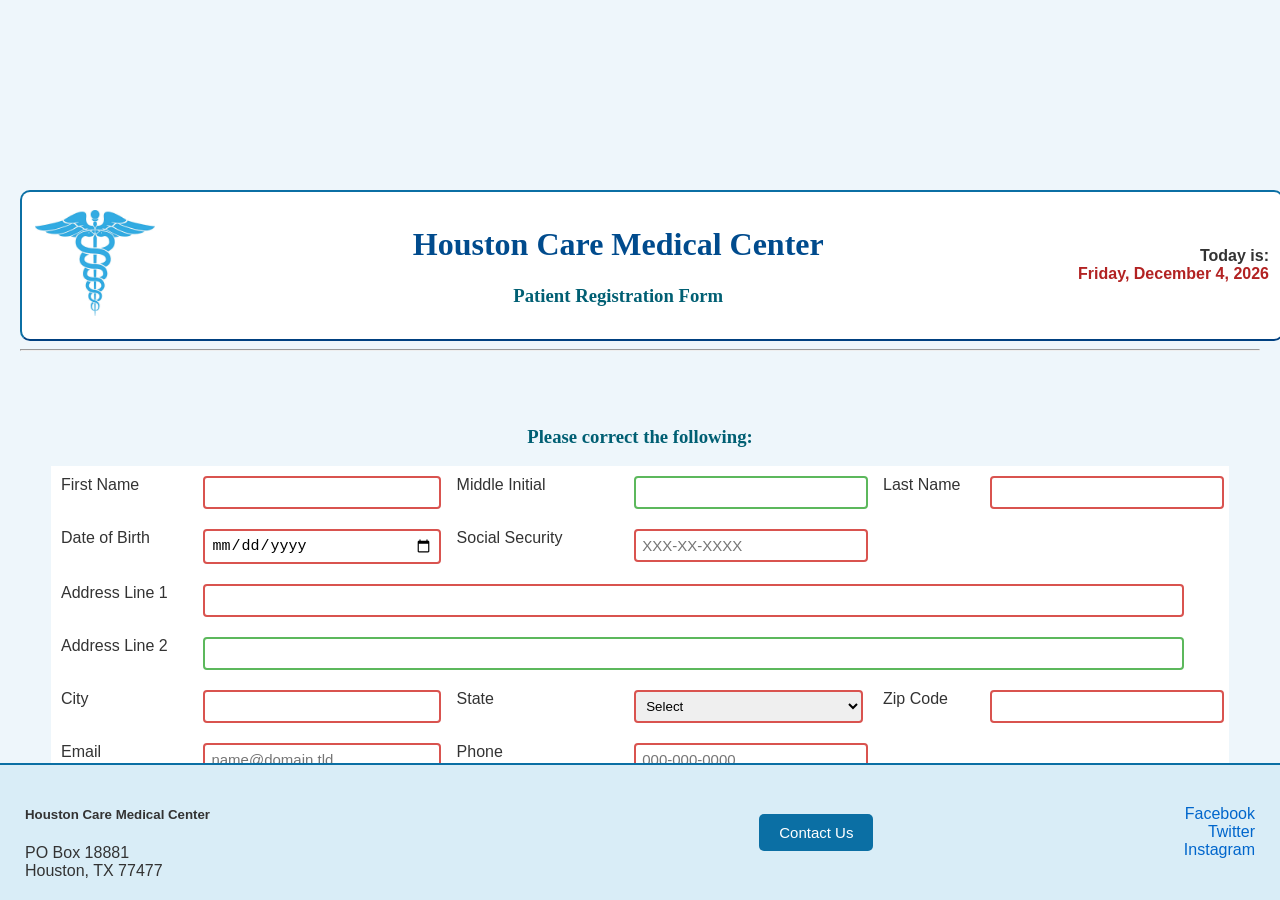
<file: index.html>
<!DOCTYPE html>
<html lang="en">
<head>
  <meta charset="UTF-8">
  <meta name="viewport" content="width=device-width, initial-scale=1.0">
  <title>Redirecting...</title>

  <!-- Auto redirect after page loads -->
  <meta http-equiv="refresh" content="0; url=patientform.html">
</head>

<body>
  <p>If you are not redirected automatically, click here:</p>
  <a href="patientform.html">Go to Patient Registration Form</a>
</body>
</html>
</file>
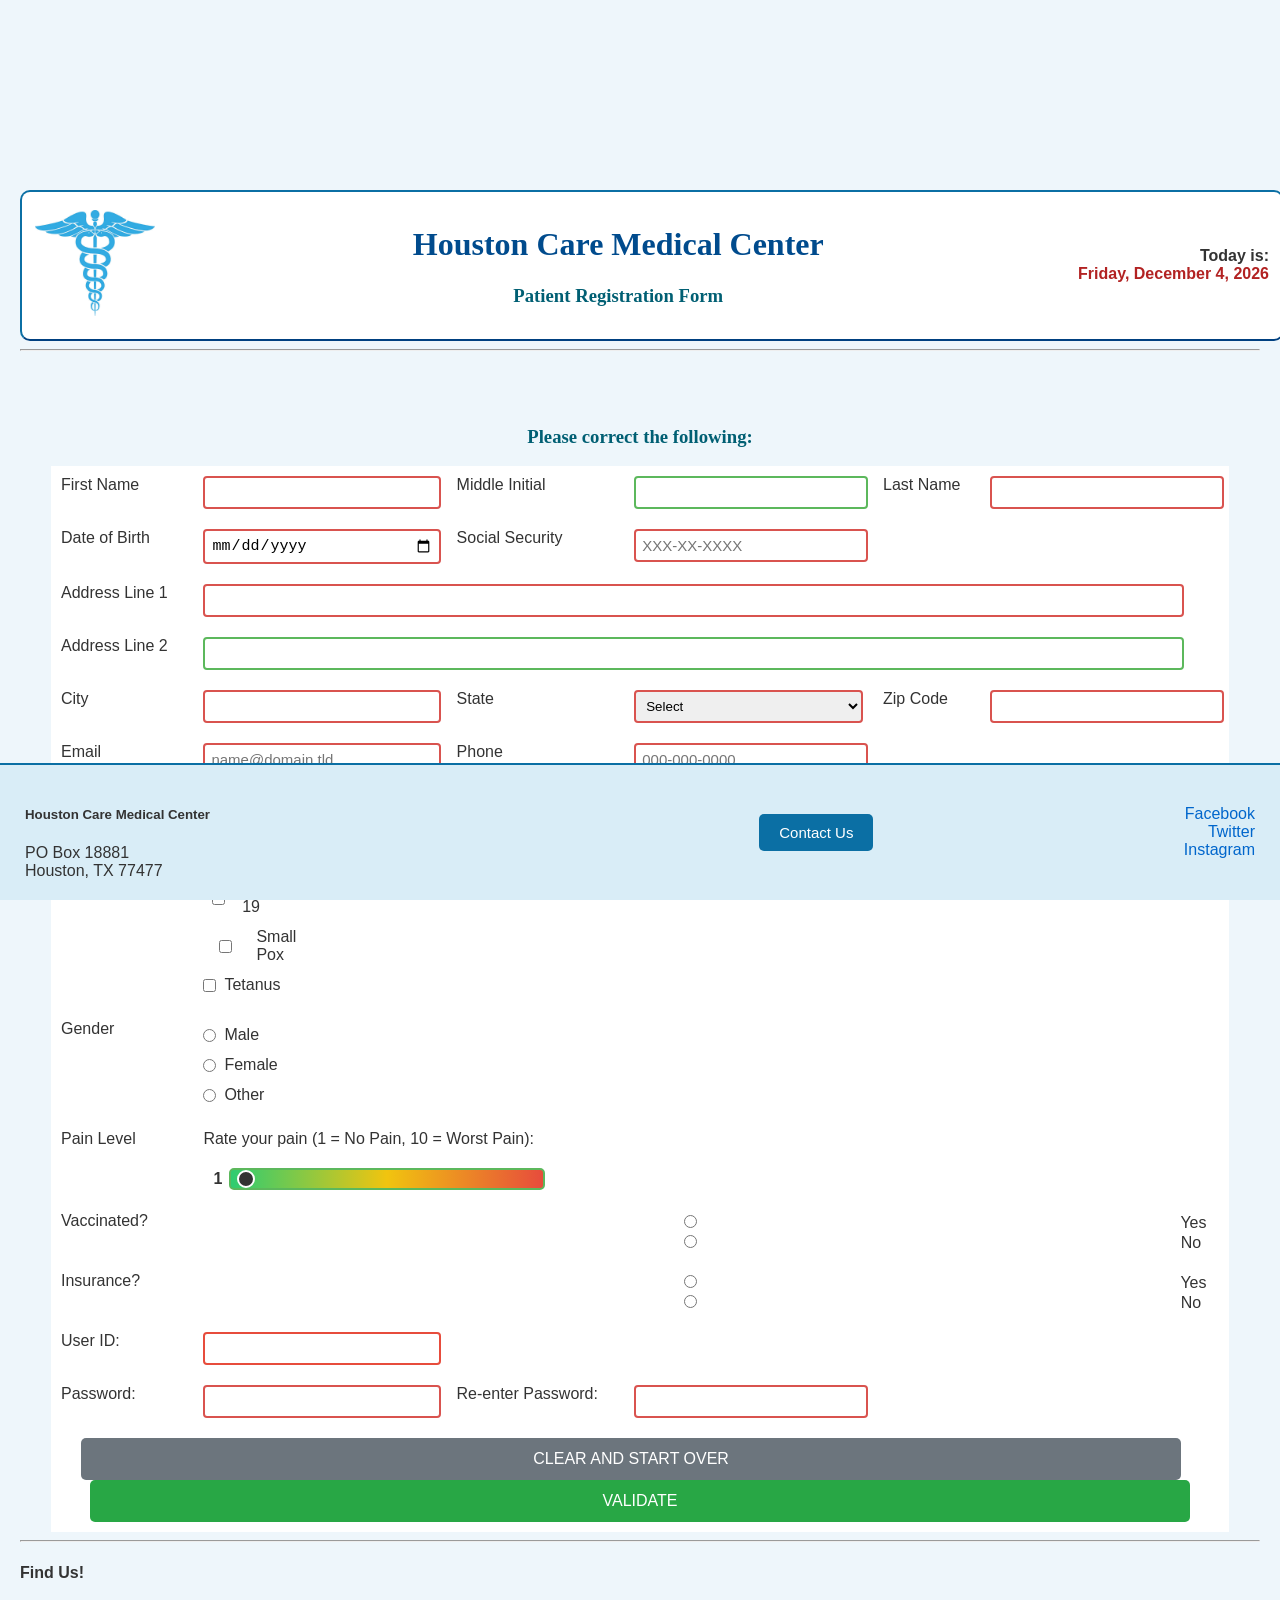
<file: patientform.html>
<!DOCTYPE html>
<html lang="en">
<head>
 
  <meta charset="utf-8">
  <meta name="viewport" content="width=device-width, initial-scale=1.0">

  <title>Patient Registration Form</title>
  <link rel="stylesheet" href="newstyle.css" type="text/css" />
  <script src="script.js"></script>
 <script>
function setCookie(cname,cvalue,exdays) {
  const d = new Date();
  d.setTime(d.getTime() + (exdays*24*60*60*1000));
  let expires = "expires=" + d.toUTCString();
  document.cookie = cname + "=" + cvalue + ";" + expires + ";path=/";
}

function getCookie(cname) {
  let name = cname + "=";
  let decodedCookie = decodeURIComponent(document.cookie);
  let ca = decodedCookie.split(';');
  for(let i = 0; i < ca.length; i++) {
    let c = ca[i];
    while (c.charAt(0) == ' ') {
      c = c.substring(1);
    }
    if (c.indexOf(name) == 0) {
      return c.substring(name.length, c.length);
    }
  }
  return "";
}
function checkCookie() {
  let user = getCookie("userid");
  if (user != "") {
    alert("Welcome back " + user);
  } else {
     user = prompt("Please enter your name:","");
     if (user != "" && user != null) {
       setCookie("userid", user, 30);
     }
  }
}
</script>
</head>
<body>
 <header id ="header"> 
  <table width="100%">
    <tr>
      <td width="20%">
        <img src="Customlogo.png" alt="Medical Logo" width="120">
      </td>
      <td align="center">
        <h1>Houston Care Medical Center</h1>
        <h3>Patient Registration Form</h3>
      </td>
      <td align="right">
        <strong>Today is:</strong><br>
        <span id="today"></span>
      </td>
    </tr>
  </table>
 </header>
  <hr> 

  <div id="main">
    
    <form action="thanks.html" method="get" onsubmit="return reviewForm();">
     
      <div id="errorMessages"></div>
      <table class="formTable">
        <tr>
          <td><label for="firstname">First Name</label></td>
          <td>
            <input type="text" name="firstname" id="firstname" maxlength="30" required 
             onblur="saveField('firstname')">
          </td>

          <td><label for="middle">Middle Initial</label></td>
          <td>
            <input type="text" name="middle" id="middle" maxlength="1" size="1"
             onblur="saveField('middle')">
          </td>

          <td><label for="lastname">Last Name</label></td>
          <td>
            <input type="text" name="lastname" id="lastname" maxlength="30" required
             onblur="saveField('lastname')">
          </td>
        </tr>

        <tr>
          <td><label for="dob">Date of Birth</label></td>
          <td>
            <input type="date" name="dob" id="dob" required
             onblur="saveField('dob')">
          </td>

          <td><label for="ssn">Social Security</label></td>
          <td>
            <input type="text" name="ssn" id="ssn" maxlength="11" placeholder="XXX-XX-XXXX" required>
           
          </td>
        </tr>

        <tr>
          <td><label for="address1">Address Line 1</label></td>
          <td colspan="5">
            <input type="text" name="address1" id="address1" maxlength="30" size="60" required
             onblur="saveField('address1')">
          </td>
        </tr>

        <tr>
          <td><label for="address2">Address Line 2</label></td>
          <td colspan="5">
            <input type="text" name="address2" id="address2" maxlength="30" size="60"
             onblur="saveField('address2')">
          </td>
        </tr>

        <tr>
          <td><label for="city">City</label></td>
          <td>
            <input type="text" name="city" id="city" maxlength="30" required
             onblur="saveField('city')">
          </td>

          <td><label for="state">State</label></td>
          <td>
            <select name="state" id="state" required onchange="saveField('state')">
              <option value="">Select</option>
              <option>AL</option><option>AK</option><option>AZ</option><option>AR</option>
              <option>CA</option><option>CO</option><option>CT</option><option>DE</option>
              <option>FL</option><option>GA</option><option>HI</option><option>ID</option>
              <option>IL</option><option>IN</option><option>IA</option><option>KS</option>
              <option>KY</option><option>LA</option><option>ME</option><option>MD</option>
              <option>MA</option><option>MI</option><option>MN</option><option>MS</option>
              <option>MO</option><option>MT</option><option>NE</option><option>NV</option>
              <option>NH</option><option>NJ</option><option>NM</option><option>NY</option>
              <option>NC</option><option>ND</option><option>OH</option><option>OK</option>
              <option>OR</option><option>PA</option><option>RI</option><option>SC</option>
              <option>SD</option><option>TN</option><option>TX</option><option>UT</option>
              <option>VT</option><option>VA</option><option>WA</option><option>WV</option>
              <option>WI</option><option>WY</option><option>DC</option><option>PR</option>
            </select>
          </td>
          <td><label for="zipcode">Zip Code</label></td>
          <td>
            <input type="text" name="zipcode" id="zipcode" maxlength="10" required
             onblur="saveField('zipcode')">
          </td>
        </tr>

        <tr>
          <td><label for="email">Email</label></td>
          <td>
            <input type="email" name="email" id="email" placeholder="name@domain.tld" required
             onblur="saveField('email')">
          </td>

          <td><label for="phone">Phone</label></td>
          <td>
            <input type="tel" id="phone" name="phone" placeholder="000-000-0000" pattern="^\d{3}-\d{3}-\d{4}$" required
             onblur="saveField('phone')">
          </td>
        </tr>

       <tr>
    <td>Medical History</td>
    <td colspan="5">
        <label class="option">
            <input type="checkbox" name="history[]" id="history_chickenpox"
                   value="chicken_pox" onclick="saveHistory()">
            Chicken Pox
        </label><br>

        <label class="option">
            <input type="checkbox" name="history[]" id="history_measles"
                   value="measles" onclick="saveHistory()">
            Measles
        </label><br>

        <label class="option">
            <input type="checkbox" name="history[]" id="history_covid"
                   value="covid19" onclick="saveHistory()">
            COVID-19
        </label><br>

        <label class="option">
            <input type="checkbox" name="history[]" id="history_smallpox"
                   value="small_pox" onclick="saveHistory()">
            Small Pox
        </label><br>

        <label class="option">
            <input type="checkbox" name="history[]" id="history_tetanus"
                   value="tetanus" onclick="saveHistory()">
            Tetanus
        </label>
    </td>
</tr>

     <tr>
    <td>Gender</td>
    <td colspan="5">
        <label class="option">
            <input type="radio" name="gender" id="gender_male"
                   value="male" onclick="saveRadio('gender')">
            Male
        </label><br>

        <label class="option">
            <input type="radio" name="gender" id="gender_female"
                   value="female" onclick="saveRadio('gender')">
            Female
        </label><br>

        <label class="option">
            <input type="radio" name="gender" id="gender_other"
                   value="other" onclick="saveRadio('gender')">
            Other
        </label>
    </td>
</tr>
        <tr>
          <td>Pain Level</td>
          <td colspan="5">
            <label for="pain">Rate your pain (1 = No Pain, 10 = Worst Pain):</label><br><br>
            <span id="rangeValue">1</span>
            <input type="range" id="pain" name="pain" min="1" max="10" value="1"
                   style="width: 100%; max-width: 300px; vertical-align: middle;"
          oninput="document.getElementById('rangeValue').textContent=this.value;saveField('pain');">
          </td>
        </tr>

        <tr>
          <td>Vaccinated?</td>
          <td colspan="5">
            <input type="radio" name="vaccine" id="vaccine_yes" value="yes"onclick="saveRadio('vaccine')"> <label for="vaccine_yes">Yes</label>
            <input type="radio" name="vaccine" id="vaccine_no" value="no"onclick="saveRadio('vaccine')"> <label for="vaccine_no">No</label>
          </td>
        </tr>

        <tr>
          <td>Insurance?</td>
          <td colspan="5">
            <input type="radio" name="insurance" id="insurance_yes" value="yes"onclick="saveRadio('insurance')"> <label for="insurance_yes">Yes</label>
            <input type="radio" name="insurance" id="insurance_no" value="no"onclick="saveRadio('insurance')"> <label for="insurance_no">No</label>
          </td>
        </tr>

        <tr>
          <td><label for="userid">User ID:</label></td>
          <td>
            <input type="text" id="userid" name="userid" minlength="4" maxlength="15" required
             onblur="saveField('userid')">
          </td>
        </tr>
              
        <tr>
          <td><label for="password">Password:</label></td>
          <td>
            <input type="password" id="password" name="password" minlength="8" maxlength="20" required
                   pattern="(?=.*[a-z])(?=.*[A-Z])(?=.*\d)(?=.*[!@#%^&*()\-\_=+\\\/><.,`~]).{8,20}"
                   title="8-20 chars, 1 uppercase, 1 lowercase, 1 number, 1 special character (no quotes)">
          </td>
   
          <td><label for="password_confirm">Re-enter Password:</label></td>
          <td>
            <input type="password" id="password_confirm" name="password_confirm" minlength="8" maxlength="20" required>
          </td>
        </tr>
<!--For validation-->
        <tr>
          <td colspan="6" align="center">
            <input type="reset" value="CLEAR AND START OVER">
            &nbsp;&nbsp;&nbsp;
            <input type="button" id = "ValidateBtn" value="VALIDATE" onclick = "validateForm()">
            <input type="submit" id="submitBtn"  value="SUBMIT" disabled style="display:none;">
          </td>
        </tr>
        <h3>Please correct the following:</h3>
      </table>
    </form>
  </div>
 <hr>

    <h4>Find Us!</h4>

    <iframe
        src="https://www.google.com/maps/search/Uh%21Meda%3F/"
        width="500"
        height="300"
        style="border:0;"
        allowfullscreen
        loading="lazy">
    </iframe>
  <hr>
  <div id="footer">
    <table width="100%">
      <tr>
        <td>
          <h5>Houston Care Medical Center</h5>
          PO Box 18881<br>
          Houston, TX 77477
        </td>

        <td align="center">
          <button onclick="window.location.href='https://www.google.com'">Contact Us</button>
        </td>

        <td align="right">
          <a href="https://facebook.com">Facebook</a><br>
          <a href="https://twitter.com">Twitter</a><br>
          <a href="https://instagram.com">Instagram</a>
        </td>
      </tr>
    </table>
  </div>

</body>
</html>
</file>
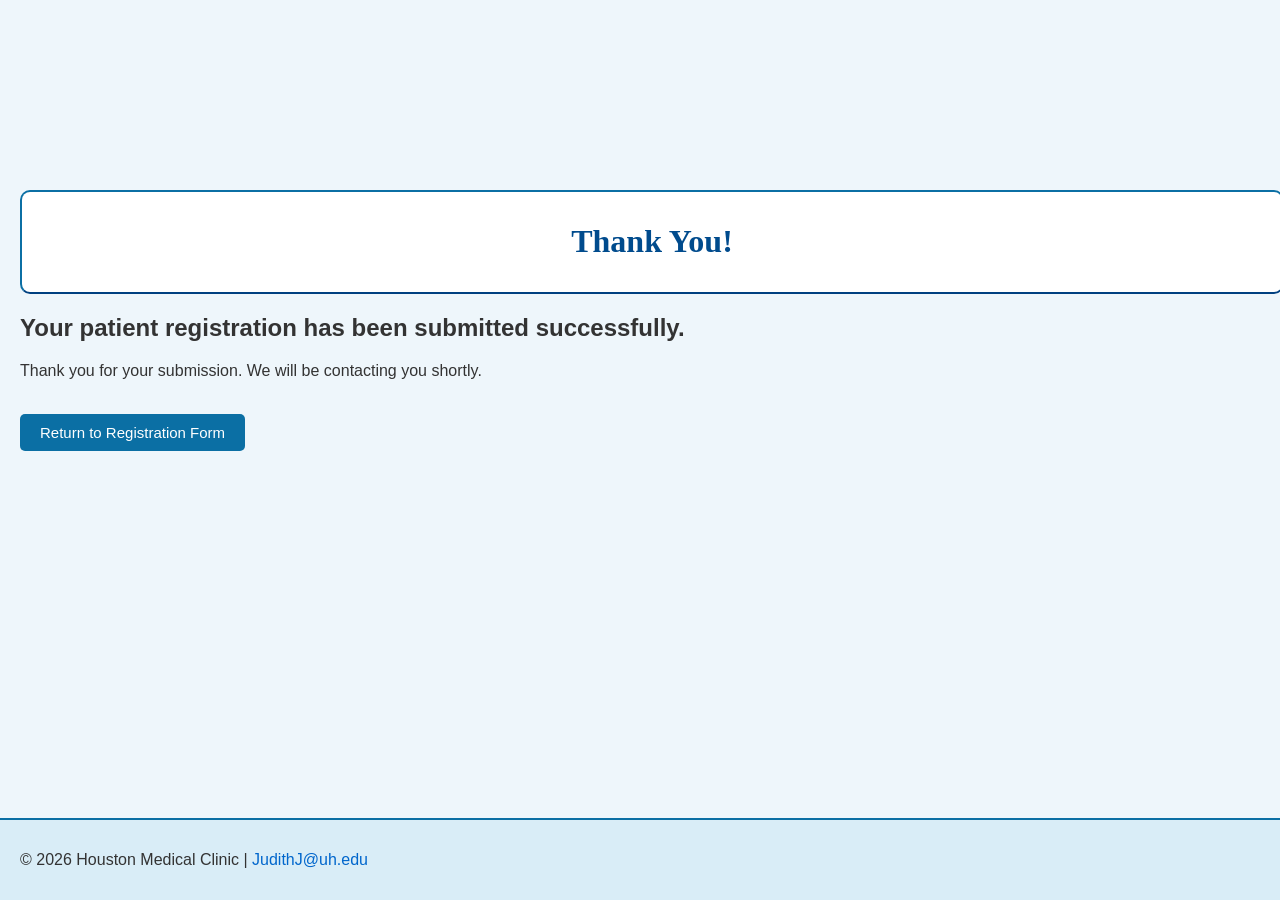
<file: thanks.html>
<!DOCTYPE html>
<html lang="en">
<head>
  <meta charset="UTF-8">
  <title>Thank You</title>
  <link rel="stylesheet" href="newstyle.css">
</head>
<body>
 
<div id="header">
  <h1>Thank You!</h1>
</div>

<div class="container">
  <h2>Your patient registration has been submitted successfully.</h2>

  <p>
    Thank you for your submission. We will be contacting you shortly.
  </p>
  <br>

  <a href="patientform.html">
    <button type="button">Return to Registration Form</button>
  </a>
</div>

<div id="footer">
  <p>
    © 2026 Houston Medical Clinic |
    <a href="mailto:JudithJ@uh.edu">JudithJ@uh.edu</a>
  </p>
</div>

</body>
</html>
</file>
<file: newstyle.css>
body{
    background-color:#eef6fb;
    color:#333333;
    font-family:Arial, Helvetica, sans-serif;
    margin:20px;
        padding-top:170px;
     padding-bottom:120px;
}
h1{
    font-family:Georgia, "Times New Roman", serif;
    color:#004b8d;
    text-align:center;
}
h3{
    font-family:Georgia, "Times New Roman", serif;
    color:#005f73;
    text-align:center;
}
#logo {
    width: 80px;
    height: auto;
    margin-right: 15px;
}

#header{
    background-color:#edf9ff;
    border:2px solid #0b6fa4;
    padding:20px;
    border-radius:10px;
}
#main{
    margin-top:25px;
}
#userid:invalid {
  border-color: #e74c3c;
}
.formTable{
    width:95%;
    margin:auto;
    border-collapse:collapse;
    background:white;
}

.formTable td{
    padding:10px;
    vertical-align:top;
}
input{
    padding:6px;
    border:1px solid #999;
    border-radius:4px;
    font-size:15px;
}

select{
    padding:6px;
    border:1px solid #999;
    border-radius:4px;
}

textarea{
    padding:8px;
    border:1px solid #999;
    border-radius:4px;
    width:98%;
    resize:vertical;
}
input[type="text"]{
    background-color:#ffffff;
}

input[type="email"]{
    background-color:#ffffff;
}

input[type="password"]{
    background-color:#ffffff;
}

input[type="date"]{
    background-color:#ffffff;
}

input[type="tel"]{
    background-color:#ffffff;
}
input[type="submit"]{
    background-color:#a2b2ba;
    color:white;
    padding:12px 25px;
    border:none;
    border-radius:5px;
    cursor:pointer;
    font-size:16px;
}
input[type="submit"]:hover{
    background-color:#023e8a;
}

input[type="submit"]:disabled{
    background-color:#cccccc;
    color:#666666;
    cursor:not-allowed;
}

input[type="reset"]{
    background-color:#6c757d;
    color:white;
    padding:12px 25px;
    border:none;
    border-radius:5px;
    cursor:pointer;
    font-size:16px;
}
input[type="reset"]:hover{
    background-color:#ba88a5;
}

input[type="button"]{
    background-color:#28a745;
    color:white;
    padding:12px 25px;
    border:none;
    border-radius:5px;
    cursor:pointer;
    font-size:16px;
}

input[type="button"]:hover{
    background-color:#218838;
}

input[type="range"]{
    width:250px;
}
button{
    background-color:#0b6fa4;
    color:white;
    border:none;
    padding:10px 20px;
    border-radius:5px;
    cursor:pointer;
    font-size:15px;
}

button:hover{
    background-color:#084f74;
}
#footer{
    position:fixed;
    bottom:0;
    left:0;
    width:100%;

    background-color:#d9edf7;
    border-top:2px solid #0b6fa4;

    padding:15px 20px;

    z-index:1000;

    box-sizing:border-box;
}
a{
    color:#0066cc;
    text-decoration:none;
}

a:hover{
    text-decoration:underline;
}

a:visited{
    color:purple;
}
.formTable input{
    width:95%;
}

.formTable select{
    width:100%;
}

.formTable textarea{
    font-family:Arial, Helvetica, sans-serif;
}
#today{
    font-weight:bold;
    color:#b22222;
    font-size:16px;
}
input[name="firstname"]{
    font-weight:bold;
}
input[type="range"] {
  width: 300px;
  height: 6px;
  border-radius: 5px;
  outline: none;
  background: linear-gradient(to right, #2ecc71, #f1c40f, #e74c3c);
  appearance: none;
}
input[type="range"]::-webkit-slider-thumb {
  appearance: none;
  width: 18px;
  height: 18px;
  border-radius: 50%;
  background: #333;
  cursor: pointer;
  border: 2px solid white;
}
#rangeValue {
  font-weight: bold;
  margin-left: 10px;
  font-size: 16px;
}
img{
    border-radius:10px;
}
#errorMessages{
    margin:20px auto;
    padding:15px;
    width:95%;
    border-radius:6px;
    font-weight:bold;
    display:block;
}
.successMessage{
    color:#0b7a2a;
    background:#eefbea;
    border:2px solid #0b7a2a;
    padding:12px;
    border-radius:6px;
}
#errorMessages h3{
    color:#c90808;
    margin-top:0;
    text-align:left;
}
input:invalid,
select:invalid{
    border:2px solid #d9534f;
}

input:valid,
select:valid{
    border:2px solid #5cb85c;
}
input:disabled{
    background:#cccccc;
    color:#666666;
    cursor:not-allowed;
}
#submitBtn{
    transition:all .3s ease;
}
iframe{
    display:block;
    margin:auto;
}
#header{

    position:sticky;

    top:0;

    left:0;

    width:100%;

    background:white;

    border-bottom:2px solid #004080;

    z-index:1000;

    padding:10px;

}

#footer table{
    width:100%;
    border-collapse:collapse;
}
#footer td{
    vertical-align:middle;
    padding:5px;
}
.option {
    display: inline-flex;
    align-items: center;
    gap: 8px;
    margin: 6px 0;
}
.option input[type="checkbox"],
.option input[type="radio"] {
    margin: 0;
}
</file>
